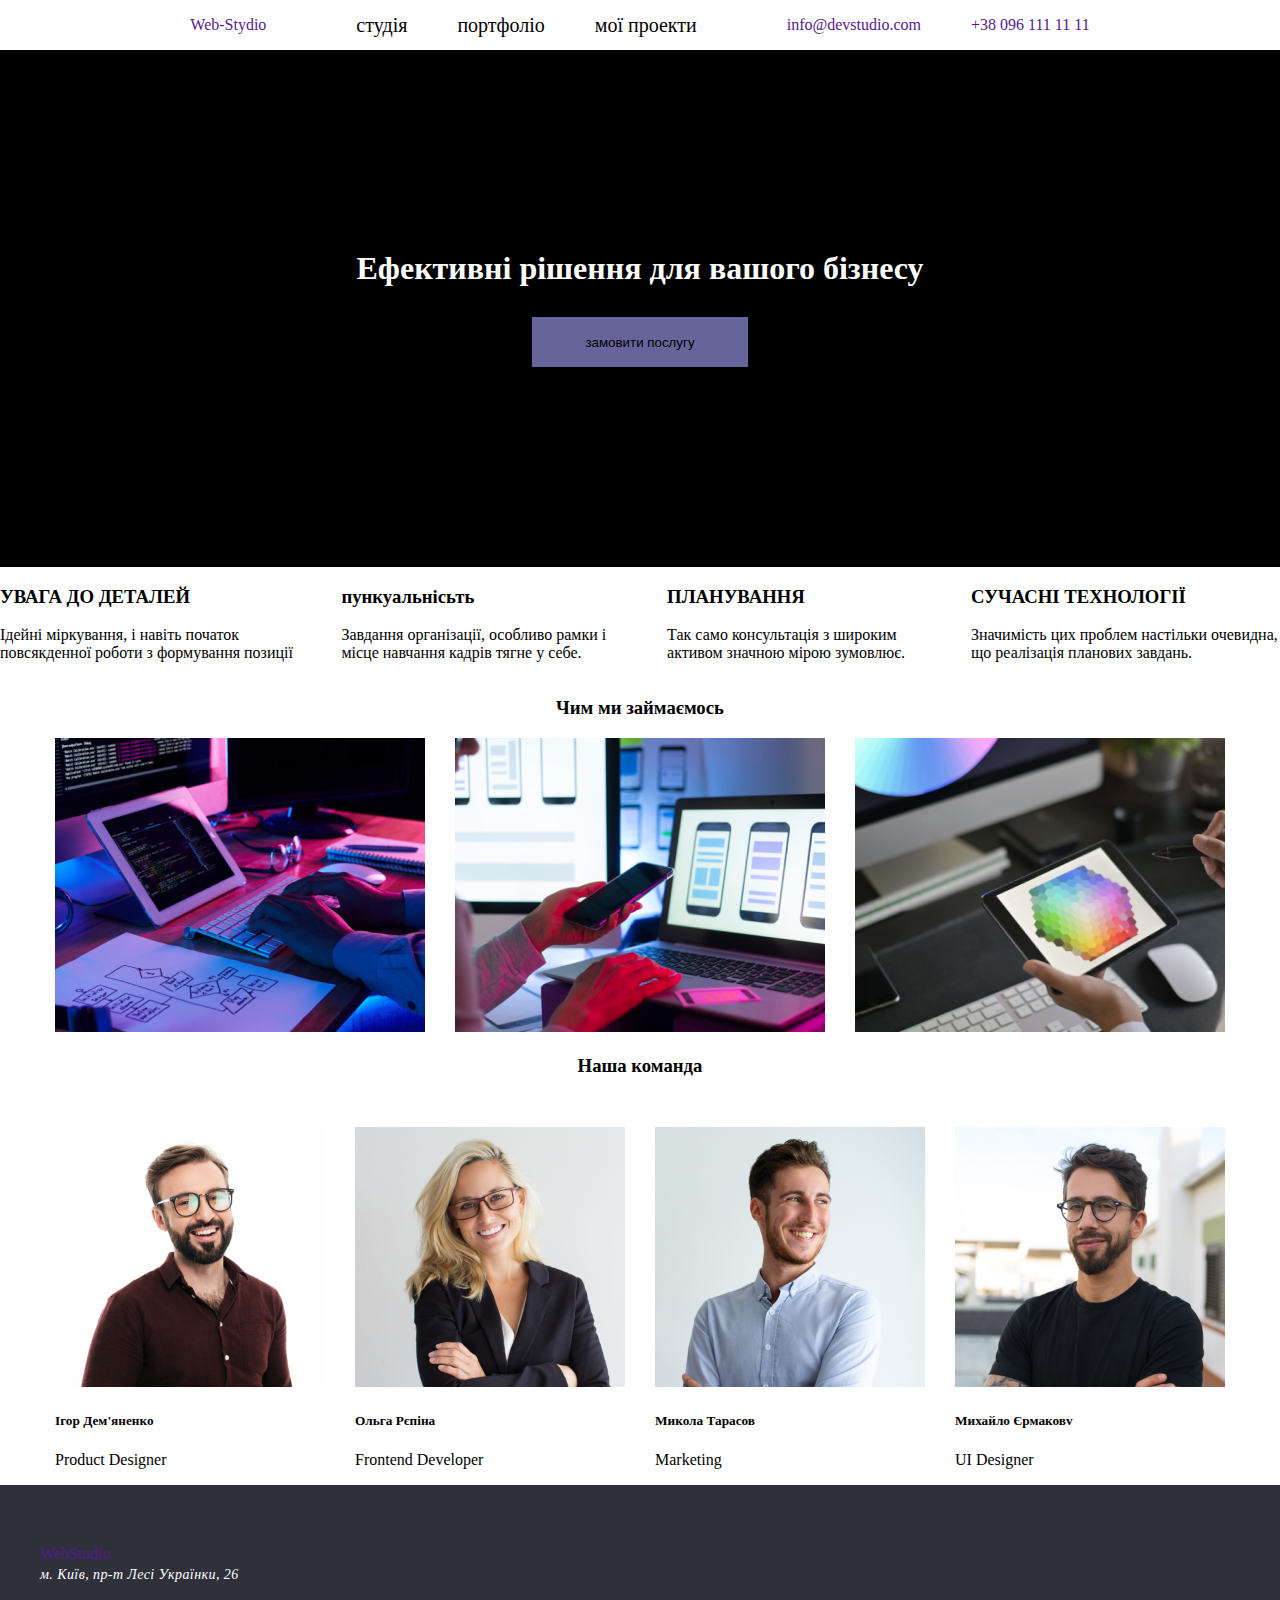
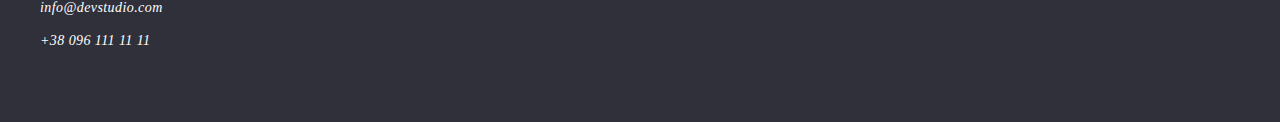
<file: index.html>
<!DOCTYPE html>
<html lang="en">
<head>
    <meta charset="UTF-8">
    <meta name="viewport" content="width=device-width, initial-scale=1.0">
    <title>Document</title>
    <link rel="stylesheet" href="./style.css">
</head>
<body>
    
      <header>
        <a class="logo" href="">Web-Stydio</a>
        <nav class="nav">
          <ul class="nav-list">
            <li class="nav-list-item"><a class="nav-list-link" href="">cтудія</a></li>
            <li><a class="nav-list-link" href="./portfolio.html">портфоліо</a></li>
            <li><a class="nav-list-link" href="./">мої проекти</a></li>
          </ul>
          </nav>
          <ul class="contacts-list">
            <li class="contacts-list-item"><a class="contacts-list-link" href="">info@devstudio.com</a></li>
            <li class="contacts-list-item"><a class="contacts-list-link" href="">+38 096 111 11 11</a></li>
          </ul>
        </header>
        <main>
          <section class="section-hero">
            <h1 class="hero-title">Ефективні рішення для вашого бізнесу</h1>
            <button class="hero-btn" data-modal-open>замовити послугу</button>
          </section>
          <section class="section-features">
            <ul class="features-list">
              <li>
              <h3>УВАГА ДО ДЕТАЛЕЙ</h3>
              <p>
                Ідейні міркування, і навіть початок повсякденної роботи з формування позиції</p>
                
              </li>
              <li>
                <h3>пункуальнісьть</h3>
              <p> Завдання організації, особливо рамки і місце навчання кадрів тягне у себе.</p>
              </li>
              <li>
                <h3>ПЛАНУВАННЯ</h3>
                <p> Так само консультація з широким активом значною мірою зумовлює.</p>
              </li>
              <li>
                <h3>   СУЧАСНІ ТЕХНОЛОГІЇ</h3>
                <p> Значимість цих проблем настільки очевидна, що реалізація планових завдань.</p>
              </li>
            </ul>
          </section>
          <section class="section-work">

            <h3 class="work-title">
              Чим ми займаємось
            </h3>
            <ul class="work-list">
              <li class="work-list-item"><img src="./img.png" alt=""></li>
              <li class="work-list-item"><img src="./img (1).png" alt=""></li>
              <li class="work-list-item"><img src="./img (2).png" alt=""></li>
            </ul>
          </section>
          <section class="section-team">
            <h3 class="team-title">
                Наша команда
            </h3>
            <ul class="team-list">
              <li>
                <img src="./4 img.jpg" alt="" width="270">
                <h5>
                    Ігор Дем'яненко
                </h5>
                <p>
                    Product Designer
                </p>
              </li>
              <li>
                <img src="./img 5.jpg" alt="" width="270">
                <h5>
                    Ольга Рєпіна
                </h5>
                <p>
                    Frontend Developer
                </p>
              </li>
              <li>
                <img src="./img 6.jpg" alt="" width="270">
                <h5>
                    Микола Тарасов
                </h5>
                <p>
                    Marketing
                </p>
              </li>
              <li class="team-list-img">
                <img src="./img 7.jpg" alt="" width="270">
                <h5>
                    Михайло Єрмаковv
                </h5>
                <p>
                    UI Designer
                </p>
              </li>
            </ul>
          </section>
        </main>
        <footer class="footer">
          <div class="box">
          <a class="logo"  href="">Web<span class="footer-logo">Studio</span></a>
          <address class="address">
            <ul class="address-list">
              <li class="address-list-item"><a class="address-list-link" href="">м. Київ, пр-т Лесі Українки, 26</a></li>
              <li class="address-list-item"><a class="address-list-link" href="">info@devstudio.com</a></li>
              <li class="address-list-item"><a class="address-list-link" href="">+38 096 111 11 11</a></li>
            </ul>
          </address>
        </div>
        </footer>
        <div class="backdrop is-hidden" data-modal>
          <div class="modal">
            <p>Залиште свої дані, ми вам передзвонимо</p>
            <button class="close" data-modal-close>close</button>
            <form action="">
       <input class="input-modal" type="text" placeholder="Your name">
       <input class="input-modal" type="tel" placeholder="Your phone number">
       <input class="input-modal" type="email" placeholder="Your email addres">
       <textarea name="" id=""></textarea>
       <div class="wrap">
        <input type="checkbox">
        <p>Погоджуюся з розсилкою та приймаю</p>
       </div>
      <button class="btn" type="submit">Відправити</button>
            </form>
  
          </div>

        </div>
        <script src="./script.js"></script>
      </body>
      </html>
</file>
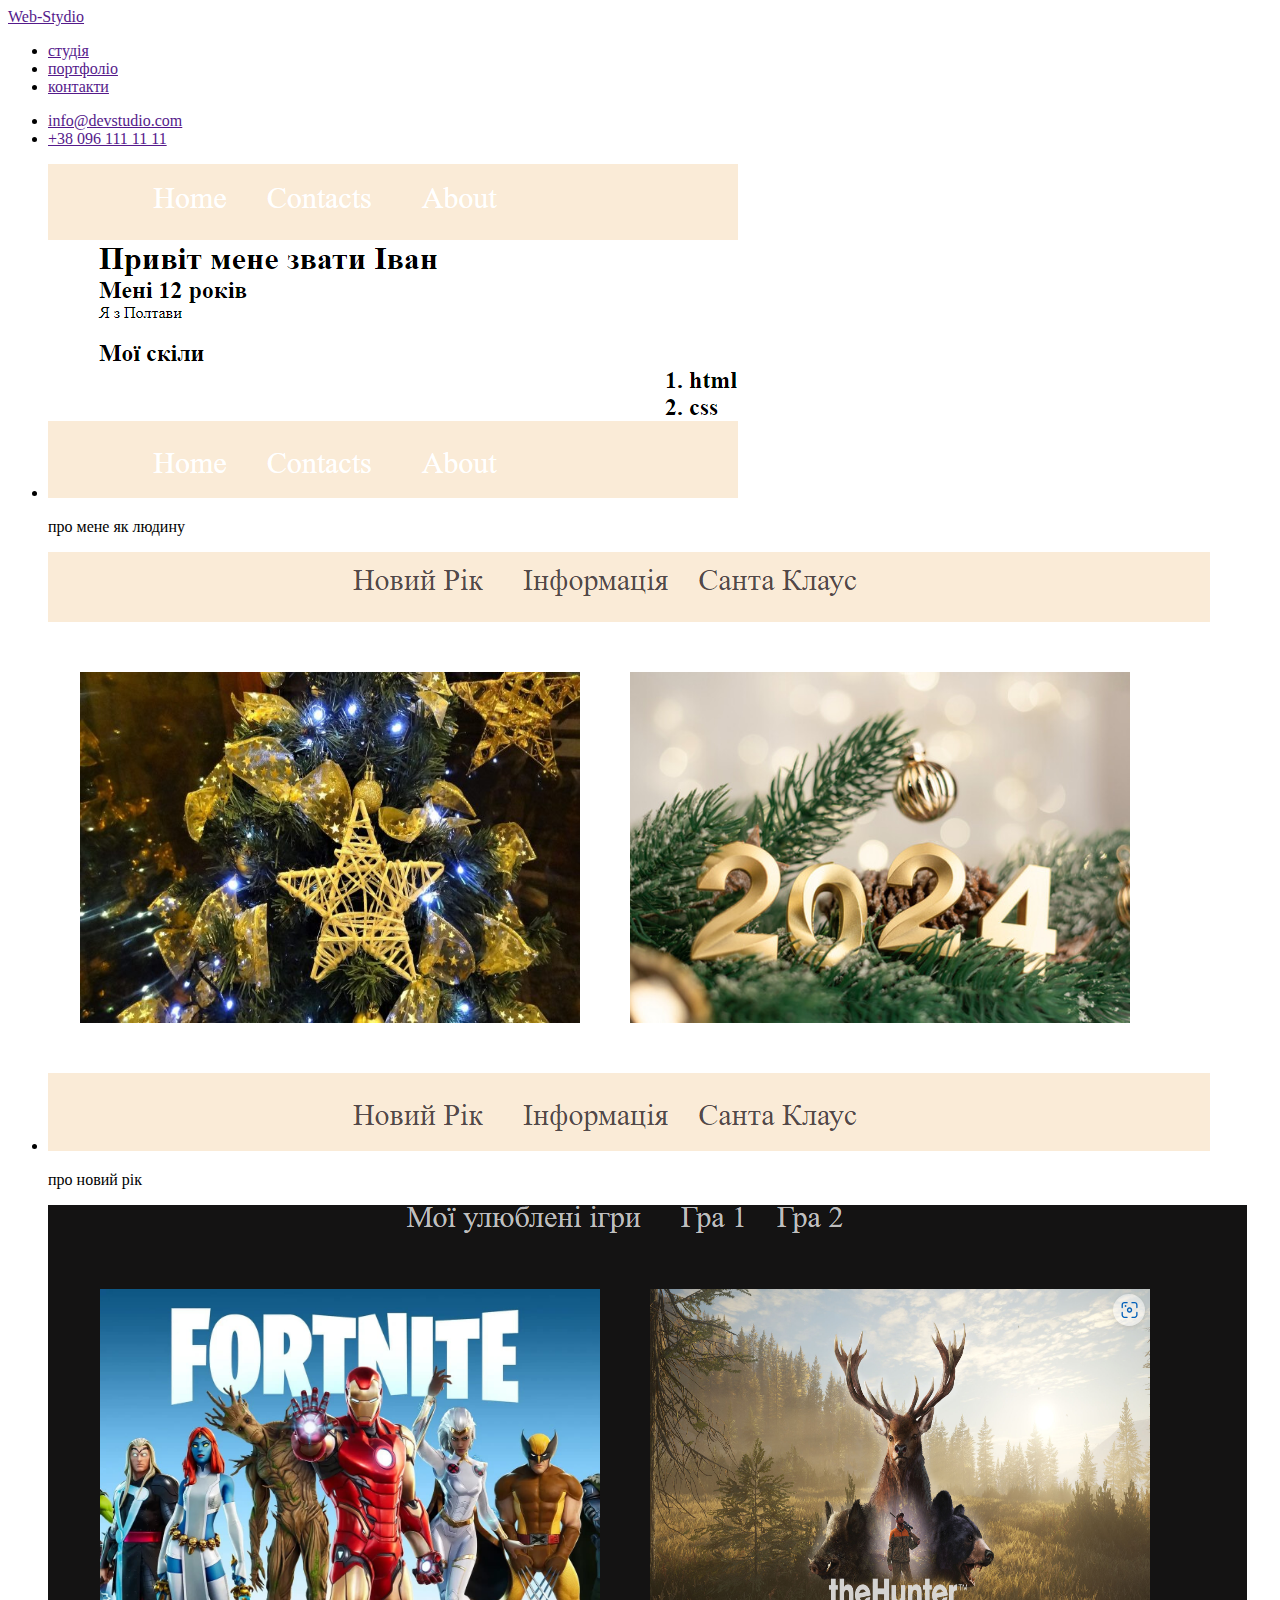
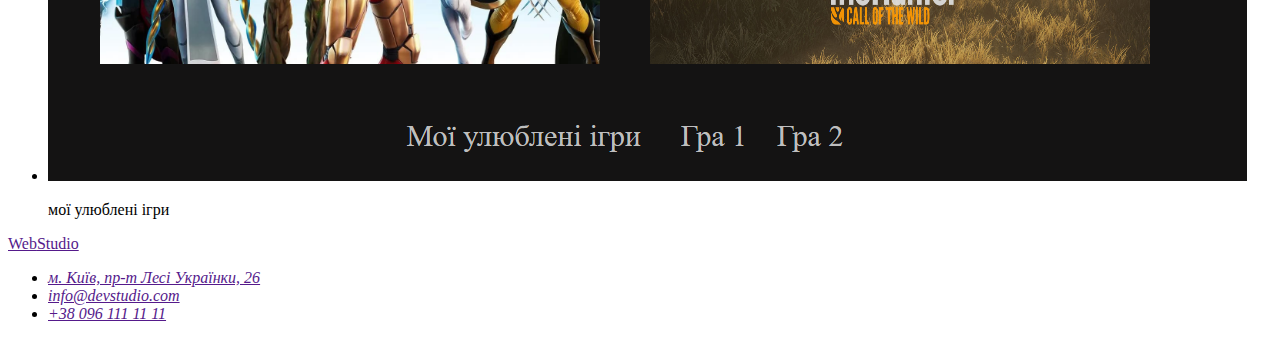
<file: projects.html>
<!DOCTYPE html>
<html lang="en">
<head>
    <meta charset="UTF-8">
    <meta name="viewport" content="width=device-width, initial-scale=1.0">
    <title>Document</title>
</head>
<body>
    <header>
        <a class="logo" href="">Web-Stydio</a>
        <nav class="nav">
          <ul class="nav-list">
            <li class="nav-list-item"><a class="nav-list-link" href="">cтудія</a></li>
            <li><a class="nav-list-link" href="">портфоліо</a></li>
            <li><a class="nav-list-link" href="">контакти</a></li>
          </ul>
          </nav>
          <ul class="contacts-list">
            <li class="contacts-list-item"><a class="contacts-list-link" href="">info@devstudio.com</a></li>
            <li class="contacts-list-item"><a class="contacts-list-link" href="">+38 096 111 11 11</a></li>
          </ul>
        </header>
        <ul>
            <li>
                <img src="./Знімок екрана 2024-02-20 192917.png" alt="">
                <p>про мене як людину</p>
                <a href="https://vanuhin.github.io/about-me/"></a>
            </li>
            <li>
                <img src="./Знімок екрана 2024-02-20 193155.png" alt="">
                <p>про новий рік</p>
                <a href=" https://vanuhin.github.io/New-Year/"></a>
            </li>
            <li>
                <img src="./Знімок екрана 2024-02-20 193400.png" alt="">
                <p>мої улюблені ігри</p>
                <a href="https://vanuhin.github.io/game/"></a>
            </li>
        </ul>
        <footer class="footer">
            <div class="box">
            <a class="logo"  href="">Web<span class="footer-logo">Studio</span></a>
            <address class="address">
              <ul class="address-list">
                <li class="address-list-item"><a class="address-list-link" href="">м. Київ, пр-т Лесі Українки, 26</a></li>
                <li class="address-list-item"><a class="address-list-link" href="">info@devstudio.com</a></li>
                <li class="address-list-item"><a class="address-list-link" href="">+38 096 111 11 11</a></li>
              </ul>
            </address>
          </div>
          </footer>  
</body>
</html>
</file>
<file: style.css>
ul{
    margin: 0;
    padding: 0;
    list-style: none;
}
a{
    text-decoration: none;   
}
header{
    display: flex;
    gap: 90px;
    height: 50px;
    align-items: center;
    justify-content: center;
}
.nav-list,.contacts-list{
    display: flex;
    gap: 50px;
}
.section-hero{
    padding-top: 200px;
    padding-bottom: 200px;
    background-color: black; 
}
.hero-title{
    max-width: 698px;
    text-align: center;
    color: white;
    margin: 0 auto;
}
.hero-btn{
    margin: 0 auto;
    display: block;
    background-color: rgb(101, 101, 155);
    border: none;
    margin-top: 30px;
    width: 216px;
    height: 50px;
}
body{
    margin: 0;
}
.nav-list-link{
    color: black;
    font-size: 20px;
}
.features-list{
    display: flex;
    justify-content: center;
    gap: 30px;
}
.work-list{
    display: flex;
    justify-content: center;
    gap: 30px;
}
.work-title{
    text-align: center;
}
.team-list{
    display: flex;
    justify-content: center;
    gap: 30px;
}
.team-title{
    text-align: center;
    margin-bottom: 50px;
}
.footer{
    padding-top: 60px;
    padding-bottom: 60px;
    background-color: #2F303A;
}
.address-list-item{
    margin-bottom: 9px;
}
.address-list-link{
    font-family: Roboto;
    font-size: 14px;
    font-weight: 400;
    line-height: 24px;
    letter-spacing: 0.03em;
    text-align: left;
    color: #FFFFFF;
}
.box{
    max-width: 1200px;
    margin: 0 auto;
}
.filters-list-btn{
    border: none;
    padding: 6px 22px;
    transition: 2s;
}
.filters-list-btn:hover{
    background-color: #2196F3;
    cursor: pointer;
    color: #FFFFFF;
}
.backdrop.is-hidden {
    opacity: 0;
    pointer-events: none;
}
.backdrop{
    position:fixed;
    top: 0;
    left: 0;
    width: 100%;
    height: 100%;
    background-color: rgba(0, 0, 0, 0.5);
}
.modal{
    transition: 2s;
    position: absolute;
    top: 50%;
    left: 50%;
    transform: translate(-50%, -50%) scale(1);
    max-width: 528px;
    background-color: tomato;
    padding: 40px;
}
input,textarea {
    outline: none;
}
button{
    border: none;
}
.input-modal{
    width: 90%;
    height: 30px;
    border-radius: 4px;
    border: 1px solid rgba(33, 33, 33, 0.20);
    padding-left: 42px;
    
}
textarea:focus,.input-modal:focus{
    outline: 1px solid #2196F3;
}

textarea{
    width: 90%;
    height: 120px;
    padding: 12px 16px;
    resize: none;
    border-radius: 4px;
    border: 1px solid rgba(33, 33, 33, 0.20);
    
    
}
.wrap{
    display: flex;
    align-items: center;
    gap: 10px;
    margin-bottom: 30px;
}
.btn{
    display: block;
    margin: 0 auto;
    background-color: #2196F3;
    color: #FFFFFF;
    border-radius: 5px;
}
.close{
    position: fixed;
    top: 8px;
    right: 8px;
    background-color: #2196F3;
    color: #FFFFFF;
    border-radius: 5px;
}
</file>
